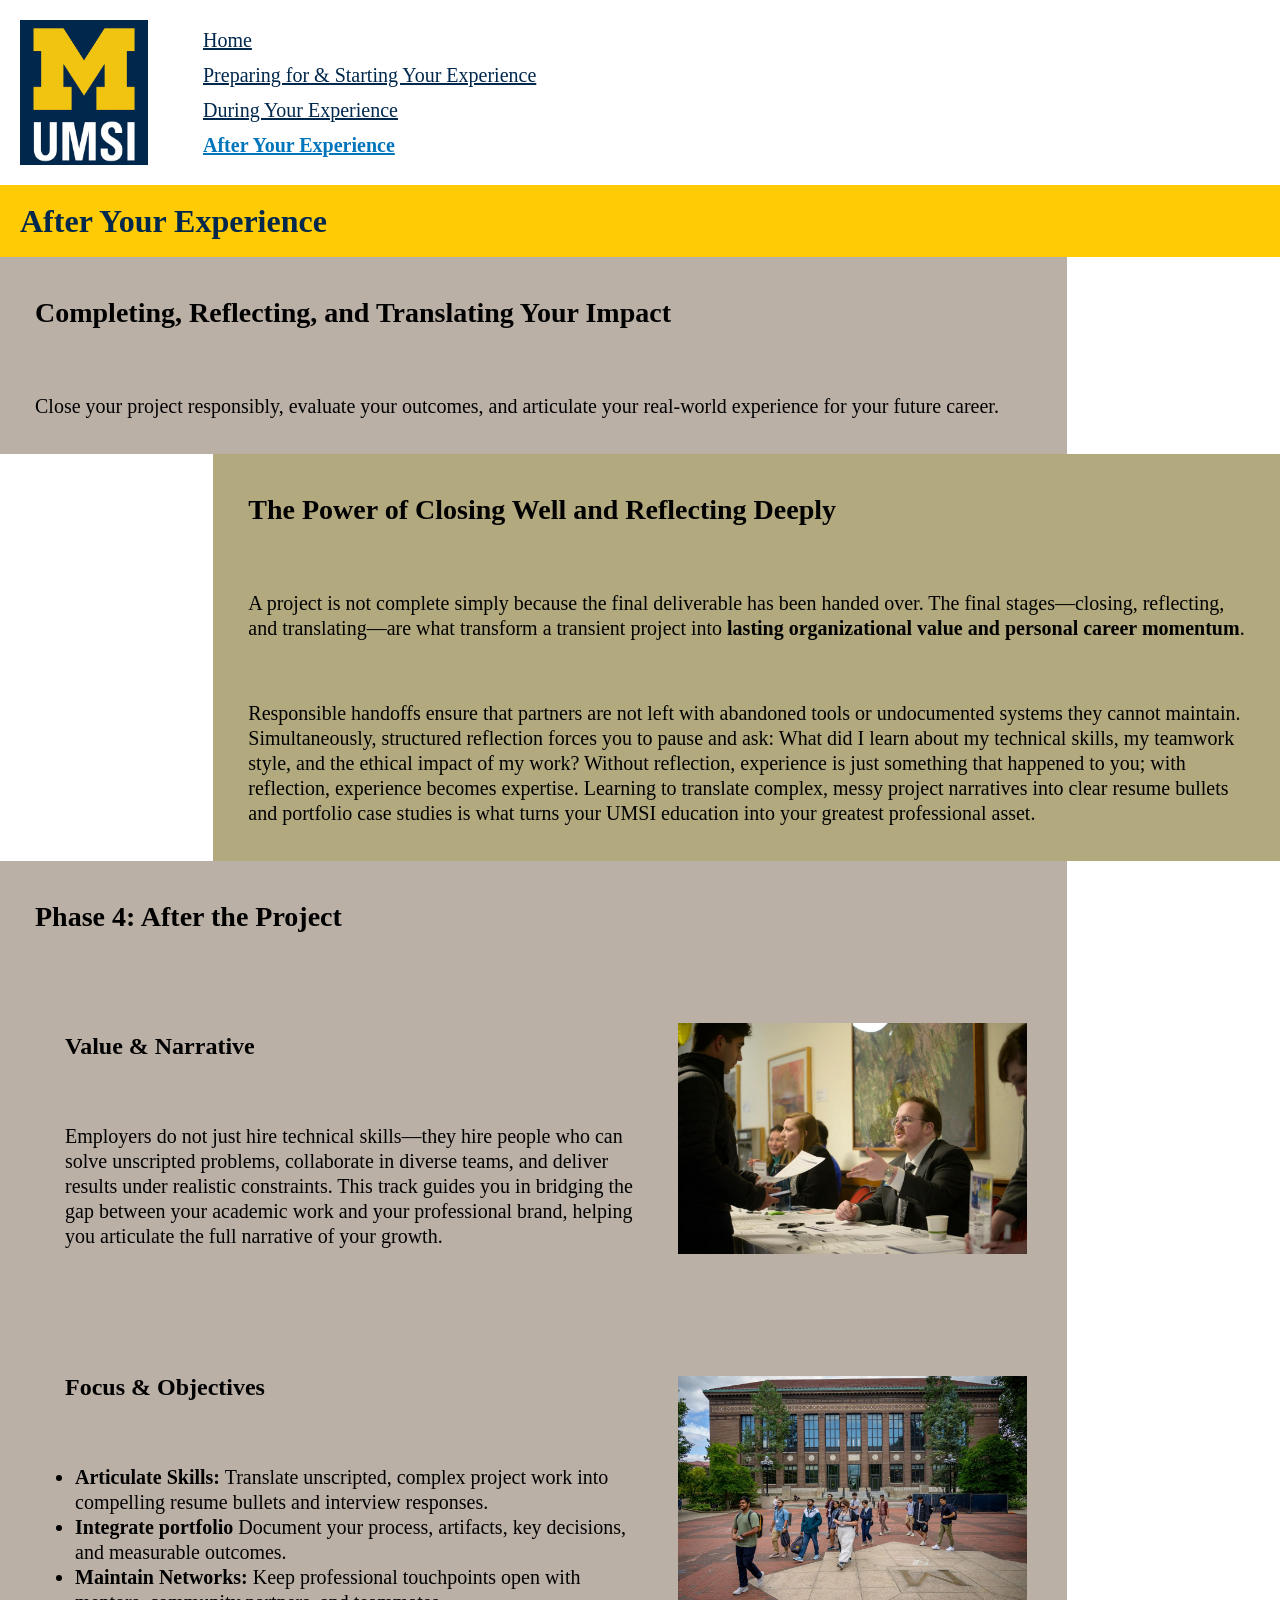
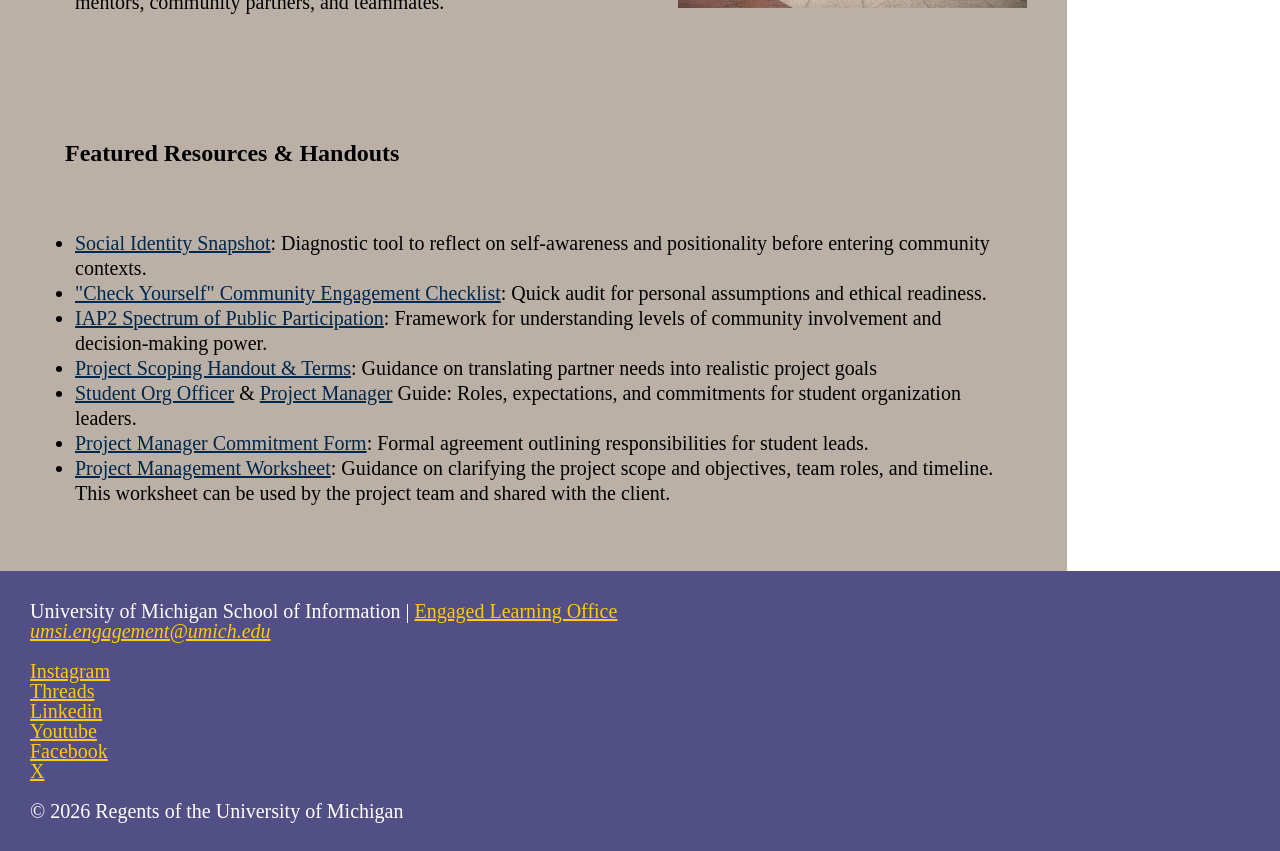
<file: after.html>
<!DOCTYPE html>
<html lang="en">
<head>
    <meta charset="UTF-8">
    <meta name="viewport" content="width=device-width, initial-scale=1.0">
    <link rel="stylesheet" href="css/html5reset.css">
    <link rel="stylesheet" href="css/style.css">
    <title>After Your Experience</title>
</head>
<body>

     <header>

  <a class="skip" href = "#main">Skip to Main Content</a>
  <div class="flex">
        <img src="images/UMSI_signature_vertical_informal_solidblue.jpg" alt="UMSI Logo" class="logo">
        <nav>
            <ul>
                <li><a href = "index.html">Home</a></li>
                <li><a href = "prep.html">Preparing for & Starting Your Experience</a></li>
                <li><a href = "during.html">During Your Experience</a></li>
                <li class="active"><a href = "after.html">After Your Experience</a></li>
            </ul>
        </nav>
        </div>
    <h1>After Your Experience</h1>
</header>
<main id="main" class="main">

<section>
    <h2>Completing, Reflecting, and Translating Your Impact</h2>
        <p>Close your project responsibly, evaluate your outcomes, and articulate your real-world experience for your future career.</p>
</section>

<section>
    <h2>The Power of Closing Well and Reflecting Deeply</h2>
    <p>A project is not complete simply because the final deliverable has been handed over. The final stages—closing, reflecting, and translating—are what transform a transient project into <strong>lasting organizational value and personal career momentum</strong>.</p>
    <p>Responsible handoffs ensure that partners are not left with abandoned tools or undocumented systems they cannot maintain. Simultaneously, structured reflection forces you to pause and ask: What did I learn about my technical skills, my teamwork style, and the ethical impact of my work? Without reflection, experience is just something that happened to you; with reflection, experience becomes expertise. Learning to translate complex, messy project narratives into clear resume bullets and portfolio case studies is what turns your UMSI education into your greatest professional asset.</p>
</section>

<section class="large">
    <h2>Phase 4: After the Project</h2>
    <article>
        <div>
    <h3>Value & Narrative</h3>
    <p>Employers do not just hire technical skills—they hire people who can solve unscripted problems, collaborate in diverse teams, and deliver results under realistic constraints. This track guides you in bridging the gap between your academic work and your professional brand, helping you articulate the full narrative of your growth.</p>
    </div>
    <img src="images/UMSI_CareerFair_02062025_12.jpg"
    alt="A student hands over the resume to an employer on the Career Fair.">
</article>

<article>
    <div>
    <h3>Focus & Objectives</h3>
    <ul>
        <li><strong>Articulate Skills:</strong> Translate unscripted, complex project work into compelling resume bullets and interview responses.</li>
        <li><strong>Integrate portfolio</strong> Document your process, artifacts, key decisions, and measurable outcomes.</li>
        <li><strong>Maintain Networks:</strong> Keep professional touchpoints open with mentors, community partners, and teammates.</li>
    </ul>
    </div>
    <img src="images/UMSI_Orientation_082024_024.jpg"
    alt="A dozen of students walk away from the library.">
</article>

<article>
    <div>
    <h3>Featured Resources & Handouts</h3>
    <ul>
    <li><a href="https://sites.lsa.umich.edu/equitable-teaching/social-identity-snapshot" class="inline">Social Identity Snapshot</a>: Diagnostic tool to reflect on self-awareness and positionality before entering community contexts.</li>
    <li><a href="https://docs.google.com/document/d/1Qt9YeStVwDHjwJhOLAz42JSNQR2lFMurdUtxtdrGkuc/edit?tab=t.0#heading=h.ch0bvccjkrzn" class="inline">"Check Yourself" Community Engagement Checklist</a>: Quick audit for personal assumptions and ethical readiness.</li>
    <li><a href="https://drive.google.com/file/d/1zc1RNlrDxV51-muOERdDTnINQcquJpOA/view?usp=sharing" class="inline">IAP2 Spectrum of Public Participation</a>: Framework for understanding levels of community involvement and decision-making power.</li>
    <li><a href="https://docs.google.com/document/d/1TrEDolwmOIlXgYgAP9VvlOGoYOwFfe6KxzZOgZSVYVw/edit?usp=drive_link" class="inline">Project Scoping Handout & Terms</a>: Guidance on translating partner needs into realistic project goals</li>
    <li><a href="https://docs.google.com/document/d/1AexsV_JeSd0kRUBbcifZpfBu6y6Zi8Y0iJScp1I3gkM/edit?usp=drive_link" class="inline">Student Org Officer</a> & <a href="https://docs.google.com/document/u/0/d/1uwOOS0TrXWzcSShj8DUFpckWo0t1UNu_Q7WVbZnLhX0/edit" class="inline">Project Manager</a> Guide: Roles, expectations, and commitments for student organization leaders.</li>
    <li><a href="https://docs.google.com/document/d/1U4lCNGyWKJ3C2i_VgFqAR45Z4zF1FehuthuqT-M2wdI/edit?usp=drive_link" class="inline">Project Manager Commitment Form</a>: Formal agreement outlining responsibilities for student leads.</li>
    <li><a href="https://docs.google.com/document/d/1twc-7TYWmb_PNrOBiDI1NuJqJAuhluTICr22GRd_NLc/edit?usp=drive_link" class="inline">Project Management Worksheet</a>: Guidance on clarifying the project scope and objectives, team roles, and timeline. This worksheet can be used by the project team and shared with the client.</li>
    </ul>
    </div>
</article>
</section>


</main>
<footer>
        <p>University of Michigan School of Information | <a href="https://www.si.umich.edu/programs/engaged-learning/about-engaged-learning-office">Engaged Learning Office </a></p>
      <address>
        <a href="mailto:umsi.engagement@umich.edu">umsi.engagement@umich.edu</a>
      </address>

    
      <ul class="media">
        <li><a href="https://www.instagram.com/umschoolofinformation">Instagram</a></li>
        <li><a href="https://www.threads.com/@umschoolofinformation">Threads</a></li>
        <li><a href="https://www.linkedin.com/school/university-of-michigan---school-of-information/">Linkedin</a></li>
        <li><a href="https://www.youtube.com/user/schoolofinformation">Youtube</a></li>
        <li><a href="https://www.facebook.com/uomsi/">Facebook</a></li>
        <li><a href="https://x.com/umsi">X</a></li>
      </ul>
      <p>&copy; <span id="year"></span> Regents of the University of Michigan</p>
      <script>
        document.getElementById("year").innerHTML = new Date().getFullYear();
      </script>
  
  
    </footer>
    
</body>

</html>
</file>
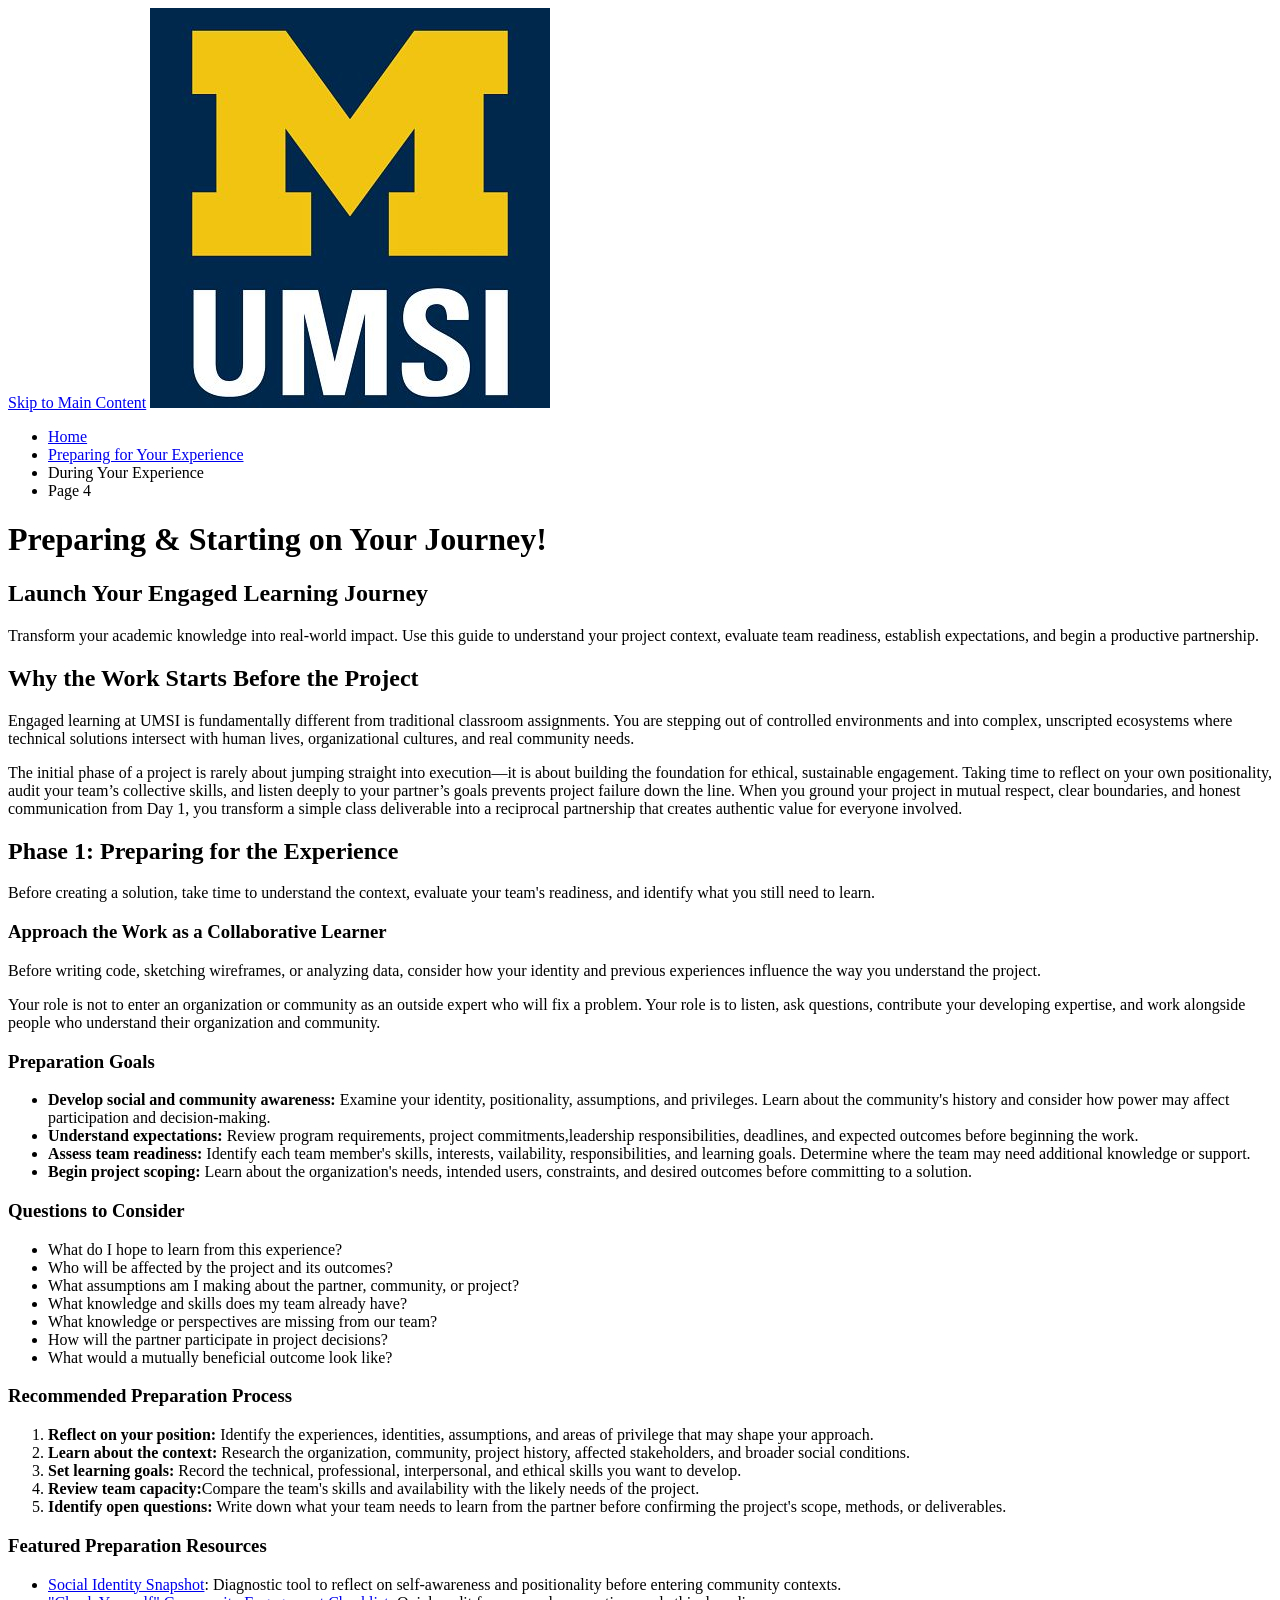
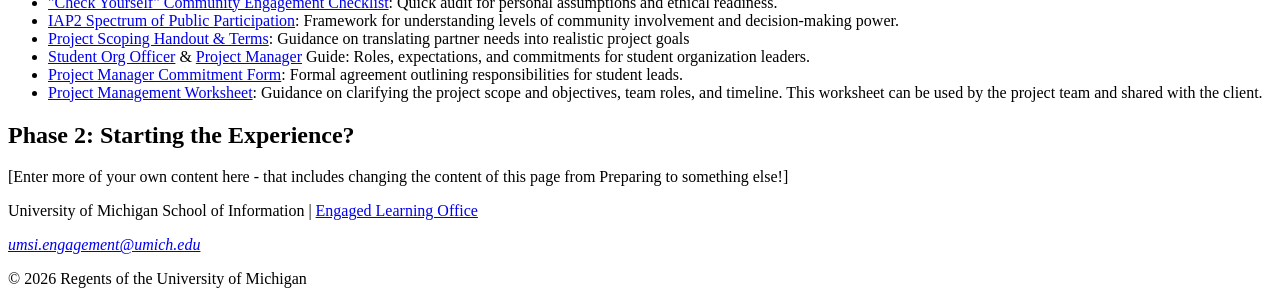
<file: start.html>
<!DOCTYPE html>
<html lang="en">
<head>
    <meta charset="UTF-8">
    <meta name="viewport" content="width=device-width, initial-scale=1.0">
    <title>Resumes</title>
</head>
<body>

    <header>

  <a href = "#main">Skip to Main Content</a>
        <img src="images/UMSI_signature_vertical_informal_solidblue.jpg" alt="UMSI Logo">
        <nav>
            <ul>
                <li><a href = "index.html">Home</a></li>
                <li><a href = "prep.html">Preparing for Your Experience</a></li>
                <li><a>During Your Experience</a></li>
                <li><a>Page 4</a></li>
            </ul>
        </nav>
    <h1>Preparing & Starting on Your Journey!</h1>
  </header>
<main id="main">
  
<section>
  <h2>Launch Your Engaged Learning Journey</h2>
  <p>Transform your academic knowledge into real-world impact. Use this guide to understand your project context, evaluate team readiness, establish expectations, and begin a productive partnership.</p>
</section>

<section>
  <h2>Why the Work Starts Before the Project</h2>
  <p>Engaged learning at UMSI is fundamentally different from traditional classroom assignments. You are stepping out of controlled environments and into complex, unscripted ecosystems where technical solutions intersect with human lives, organizational cultures, and real community needs.</p>
  <p>The initial phase of a project is rarely about jumping straight into execution—it is about building the foundation for ethical, sustainable engagement. Taking time to reflect on your own positionality, audit your team’s collective skills, and listen deeply to your partner’s goals prevents project failure down the line. When you ground your project in mutual respect, clear boundaries, and honest communication from Day 1, you transform a simple class deliverable into a reciprocal partnership that creates authentic value for everyone involved.</p>


</section>

<section>
  <h2>Phase 1: Preparing for the Experience</h2>
  <p>Before creating a solution, take time to understand the context, evaluate your team's readiness, and identify what you still need to learn.</p>
  <article>
    <h3>Approach the Work as a Collaborative Learner</h3>
    <p>Before writing code, sketching wireframes, or analyzing data, consider how your identity and previous experiences influence the way you understand the project.</p>
    <p>Your role is not to enter an organization or community as an outside expert who will fix a problem. Your role is to listen, ask questions, contribute your developing expertise, and work alongside people who understand their organization and community.</p>
  </article>

  <article>
    <h3>Preparation Goals</h3>
    <ul>
      <li><strong>Develop social and community awareness:</strong> Examine your identity, positionality, assumptions, and privileges. Learn about the community's history and consider how power may affect participation and decision-making.
      </li>
      <li><strong>Understand expectations:</strong> Review program requirements, project commitments,leadership responsibilities, deadlines, and expected outcomes before beginning the work.</li>
      <li><strong>Assess team readiness:</strong> Identify each team member's skills, interests, vailability, responsibilities, and learning goals. Determine where the team may need additional knowledge or support.</li>
      <li><strong>Begin project scoping:</strong> Learn about the organization's needs, intended users, constraints, and desired outcomes before committing to a solution.
      </li>
    </ul>
  </article>

  <article>
    <h3>Questions to Consider</h3>
    <ul>
      <li>What do I hope to learn from this experience?</li>
      <li>Who will be affected by the project and its outcomes?</li>
      <li>What assumptions am I making about the partner, community, or project?</li>
      <li>What knowledge and skills does my team already have?</li>
      <li>What knowledge or perspectives are missing from our team?</li>
      <li>How will the partner participate in project decisions?</li>
      <li>What would a mutually beneficial outcome look like?</li>
    </ul>
  </article>

  <article>
    <h3>Recommended Preparation Process</h3>
    <ol>
      <li><strong>Reflect on your position:</strong> Identify the experiences, identities, assumptions, and areas of privilege that may shape your approach.</li>
      <li><strong>Learn about the context:</strong> Research the organization, community, project history, affected stakeholders, and broader social conditions.</li>
      <li><strong>Set learning goals:</strong> Record the technical, professional, interpersonal, and ethical skills you want to develop.</li>
      <li><strong>Review team capacity:</strong>Compare the team's skills and availability with the likely needs of the project. </li>
      <li><strong>Identify open questions:</strong> Write down what your team needs to learn from the partner before confirming the project's scope, methods, or deliverables.
      </li>
    </ol>
  </article>

  <article>
    <h3>Featured Preparation Resources</h3>
    <ul>
      <li><a href="https://sites.lsa.umich.edu/equitable-teaching/social-identity-snapshot">Social Identity Snapshot</a>: Diagnostic tool to reflect on self-awareness and positionality before entering community contexts.</li>
      <li><a href="https://docs.google.com/document/d/1Qt9YeStVwDHjwJhOLAz42JSNQR2lFMurdUtxtdrGkuc/edit?tab=t.0#heading=h.ch0bvccjkrzn">"Check Yourself" Community Engagement Checklist</a>: Quick audit for personal assumptions and ethical readiness.</li>
      <li><a href="https://drive.google.com/file/d/1zc1RNlrDxV51-muOERdDTnINQcquJpOA/view?usp=sharing">IAP2 Spectrum of Public Participation</a>: Framework for understanding levels of community involvement and decision-making power.</li>
      <li><a href="https://docs.google.com/document/d/1TrEDolwmOIlXgYgAP9VvlOGoYOwFfe6KxzZOgZSVYVw/edit?usp=drive_link">Project Scoping Handout & Terms</a>: Guidance on translating partner needs into realistic project goals</li>
      <li><a href="https://docs.google.com/document/d/1AexsV_JeSd0kRUBbcifZpfBu6y6Zi8Y0iJScp1I3gkM/edit?usp=drive_link">Student Org Officer</a> & <a href="https://docs.google.com/document/u/0/d/1uwOOS0TrXWzcSShj8DUFpckWo0t1UNu_Q7WVbZnLhX0/edit">Project Manager</a> Guide: Roles, expectations, and commitments for student organization leaders.</li>
      <li><a href="https://docs.google.com/document/d/1U4lCNGyWKJ3C2i_VgFqAR45Z4zF1FehuthuqT-M2wdI/edit?usp=drive_link">Project Manager Commitment Form</a>: Formal agreement outlining responsibilities for student leads.</li>
      <li><a href="https://docs.google.com/document/d/1twc-7TYWmb_PNrOBiDI1NuJqJAuhluTICr22GRd_NLc/edit?usp=drive_link">Project Management Worksheet</a>: Guidance on clarifying the project scope and objectives, team roles, and timeline. This worksheet can be used by the project team and shared with the client.</li>
    </ul>
  </article>
</section>
<section>
  <h2>Phase 2: Starting the Experience?</h2>



<div>[Enter more of your own content here - that includes changing the  content of this page from Preparing to something else!]</div>

    
        <div></div>
        <div></div>
        <div></div>
        <div></div>
</section>
<!-- Content taken & modified from UMGPT with the prompt, "for the same content write me some intro content and resources for a prep page using the ELO content below" - this was after I had asked for content for the home page. " UMGPT. (2026). UMGPT ( GPT-5.6 Sol September 7th version) [Large language model]. -->
</main>
<footer>
        <p>University of Michigan School of Information | <a href="https://www.si.umich.edu/programs/engaged-learning/about-engaged-learning-office">Engaged Learning Office </a></p>
      <address>
        <a href="mailto:umsi.engagement@umich.edu">umsi.engagement@umich.edu</a>
      </address>
      <p>&copy; 2026 Regents of the University of Michigan</p>
    </footer>
    
</body>

</html>
</file>
<file: css/style.css>
body{
    font-family: 'Times New Roman', Times, serif;
    font-size:20px;
}

header{
    background-color: white;
}

.flex{
    display:flex;
    gap:20px;
}

.logo{
    width:20%;
    margin-left:0;
    padding:20px;
    aspect-ratio: 1/1;
}

nav{
    padding:20px 5px;
}

nav li{
    display:block;
    padding: 5px;
    margin: 5px;
    
}

a:link, a:visited{
    color:#00274C;
}

a:hover, a:focus{
    font-weight: bolder;
}

nav li a:hover, nav li a:focus{
    color: #75988d;
}


h1{
    font-size: 32px;
    padding:20px;
    background-color:#FFCB05;
    color:#00274C;
}

h2{
    font-size:28px;
    padding: 16px;
    line-height: 1.5;
}

h3{
    font-size:24px;
    padding:8px;
    line-height:1.5;
}

.skip{
    position:absolute;
    top:-50px;
}

.skip:focus{
    top:20px;
    left:5px;
    background-color: #e8d3a2;
    padding:2px;
}

.active a{
    font-weight:bold;
    color:#0075bc;
}


iframe{
    width: 100%;
    aspect-ratio: 16/9;
}

.main{
    display:grid;
    grid-template-columns: repeat(6, 1fr);
}

.main section:nth-child(odd){
    grid-column: 1/span 5;
    background-color: #bbb0a6
}

.main section:nth-child(even){
    grid-column: 2/span 5;
   background-color:#b2a97e;
}

section{
    line-height: 1.25;
    padding: 5px;
}

aside{
    line-height:1.25;
    grid-column: 2/span 5;
    background-color: #e8d3a2;
}

/* reference */
main article,main p, main ul, main ol, main a{
    padding: 15px;
}

main ul, main ol{
    margin-left: 10px;
}

.main img{
    width:90%;
    height:auto;
    display:block;
    margin: 0 auto;
}

.main table{
    width:100%;
    table-layout: fixed;
    word-wrap: break-word;
    padding:0;
    margin:0 auto;
}

footer{
    padding:30px;
    background-color: #524e86;
    color:white;
}

footer a:link, footer a:visited{
    color:#FFCB05;
}

.media{
    padding:20px 0;
}

.media li{
    list-style-type: none;
}

.h404 h1{
    background-color: white;
}

.h404 h2{
    padding-bottom:10px;
}

h2.gray{
    color:#7c6a55;
    padding-top:0;
    padding-bottom:20px;
}

.h404 ul{
    font-size:24px;
    padding-top:0;
}

.cta{
    font-size:24px;
    background-color: #e8d3a2;
    padding:5px;
    margin:30px;
    border:2px solid #00274C;
    border-radius: 10px;
}

form{
    padding-left:20px;
    margin-bottom:20px;
}

.suggestion{
    margin-top:20px;
}

.radio-group div{
    display:block;
}

textarea{
    width:60%;
}

input[type="submit"] {
    background-color: #FFCB05; 
    color: #00274C; 
    padding: 10px;
    width: 30%;
    font-weight:bold;
    font-size:20px;
    display:block;
    margin:10px auto;
}

@media (min-width: 1020px){
    main article,main p, main ul, main ol, main a, h2, h3{
        padding: 30px;
    }

    main a.inline{
        padding:0;
    }

    .logo{
        width:10%;
    }

    .picture{
        display:flex;
    }

    .picture iframe{
        margin:5px;
        flex:0 0 35%;
        max-width: 35%;
    }

    .pic-flex{
        display:flex;
        align-items: center;
    }

    .pic-flex img{
        flex:0 0 35%;
        max-width:35%;
        height:auto;
        object-fit:contain;
        margin-right:15px;
    }

    .large article{
        display:flex;
    }

    .large article div{
        flex:1;
    }

    .large article img{
        margin-right: 5px;
        flex:0 0 35%;
        max-width:35%;
        height:auto;
        object-fit: contain
    }

    .pi-flex{
        display:flex;
    }

    .pi-flex img{
        flex:0 0 35%;
        max-width:35%;
        height:auto;
        object-fit:contain;
        margin-right:15px;
    }
}
</file>
